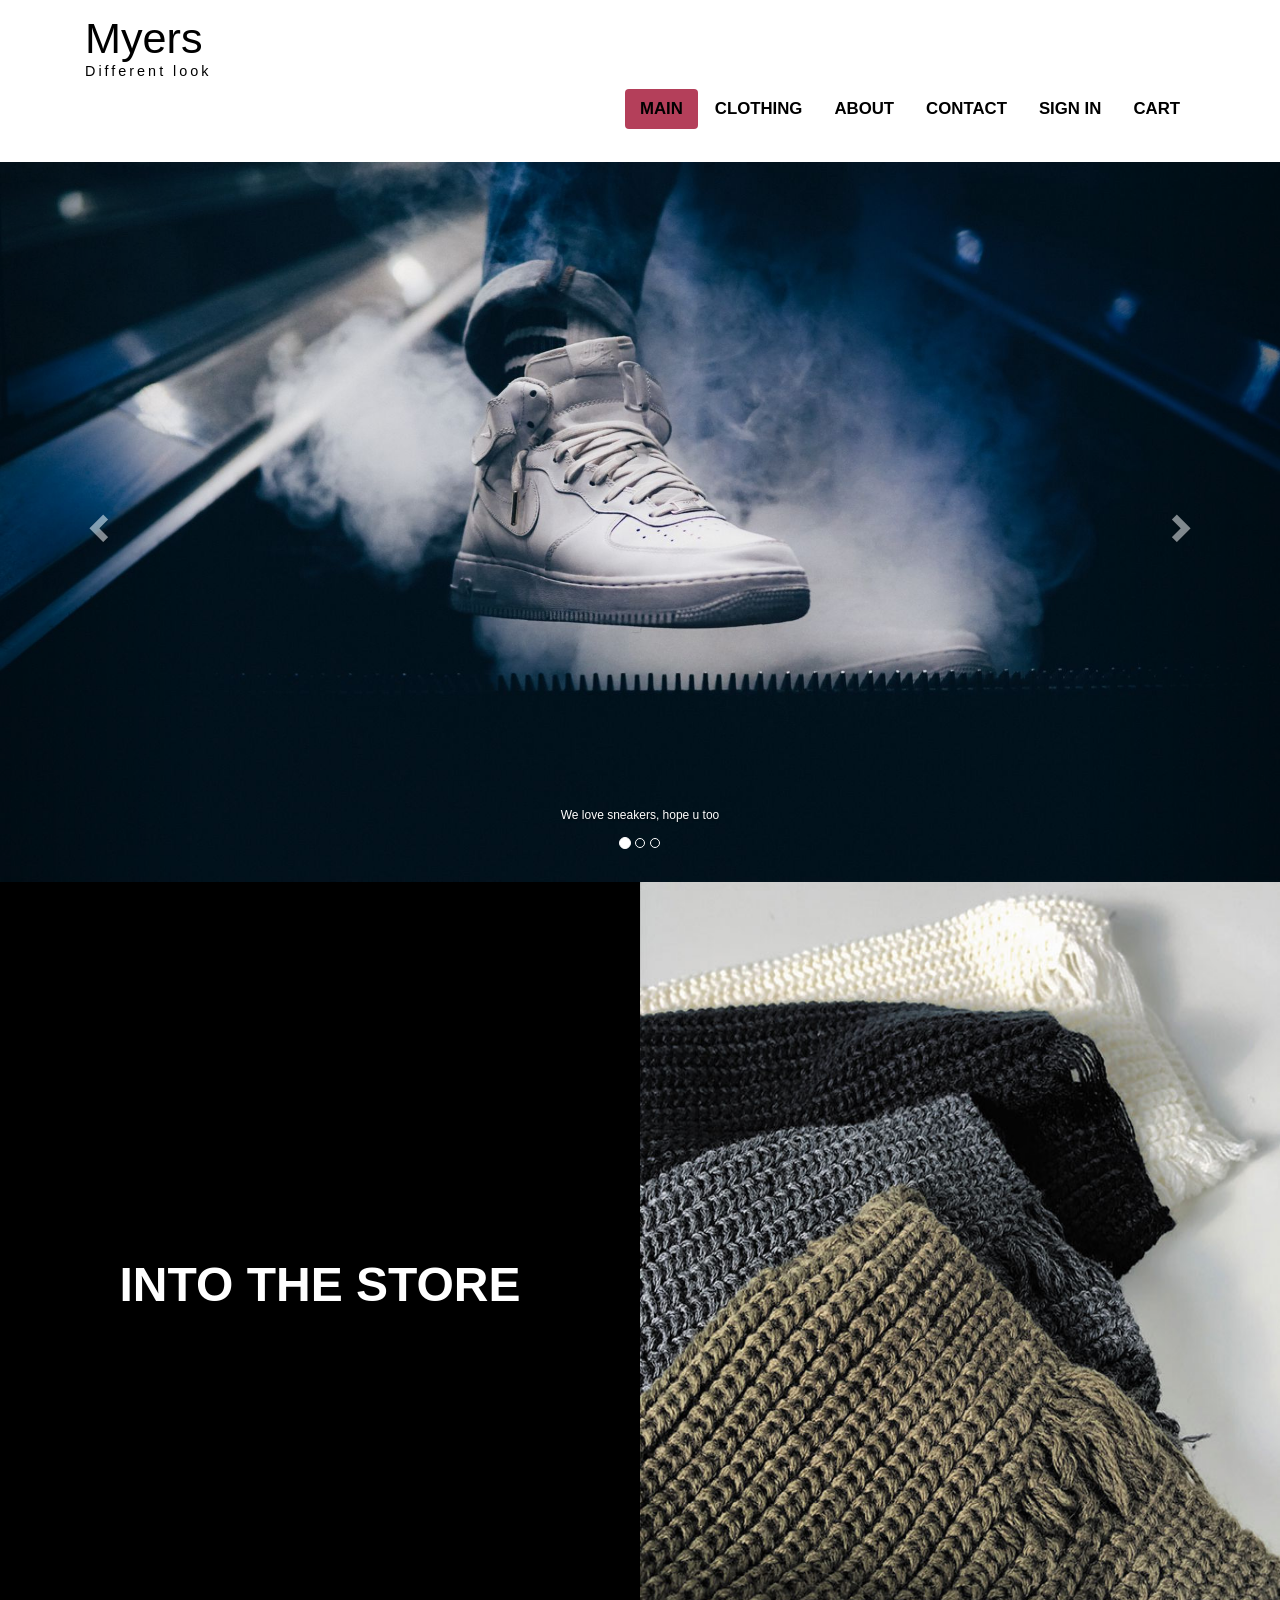
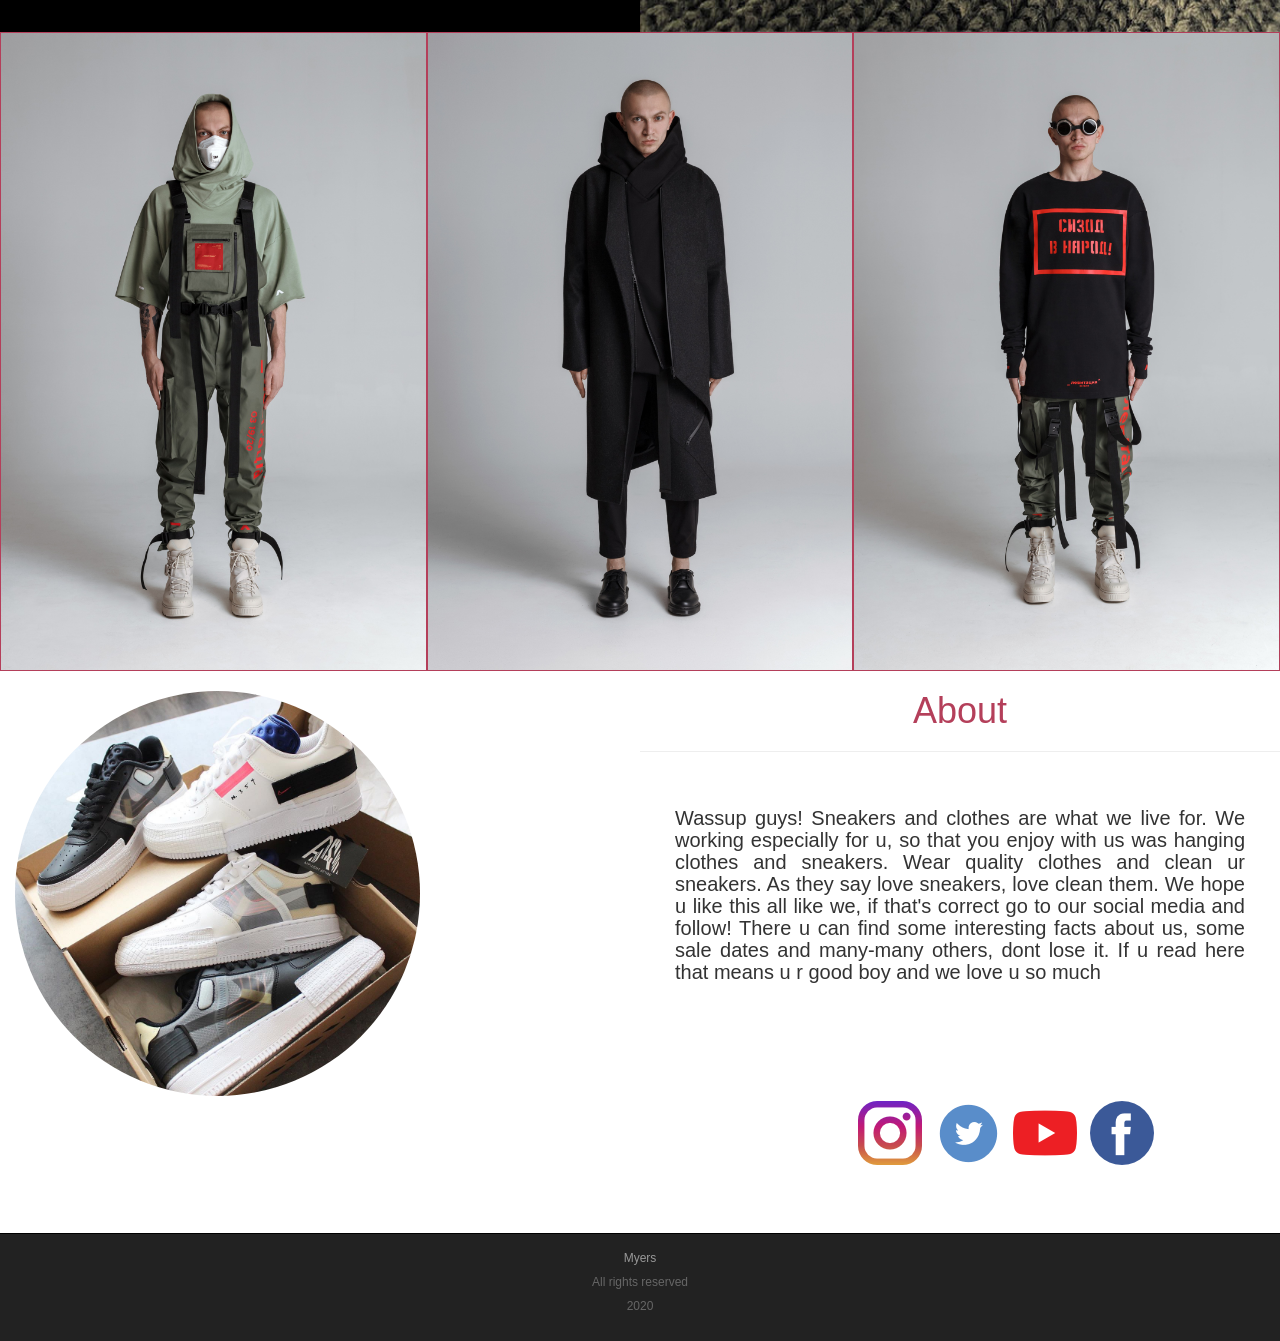
<file: index.html>
<!DOCTYPE html>
<html lang="en">

<head>
    <meta charset="utf-8">
    <meta content="IE=edge" http-equiv="X-UA-Compatible">
    <meta content="width=device-width, initial-scale=1" name="viewport">
    <title>Myers</title>

    <link href="assets/css/bootstrap.min.css" rel="stylesheet">
    <link href="assets/css/style.css" rel="stylesheet">
    <link href="https://fonts.googleapis.com/css?family=IBM+Plex+Sans+Condensed:400,500,700&display=swap"
        rel="stylesheet">

</head>

<body>


    <div class="container-fluid">
        <div class="row">

            <nav class="navbar navbar-inverse" role="navigation">
                <div class="container">

                    <div class="navbar-header header">

                        <div class="container">
                            <div class="row">
                                <div class="col-lg-12">
                                    <span><a href="index.html">Myers</a></span>
                                    <p>Different look</p>
                                </div>
                            </div>
                        </div>

                        <button class="navbar-toggle" data-target="#navbarCollapse" data-toggle="collapse"
                            type="button">
                            <span class="sr-only">Toggle navigation</span>
                            <span class="icon-bar"></span>
                            <span class="icon-bar"></span>
                            <span class="icon-bar"></span>

                        </button>

                    </div>
                    <div class="collapse navbar-collapse navbar-right" id="navbarCollapse">
                        <ul class="nav nav-pills">
                            <li class="active"><a href="index.html">Main</a></li>
                            <li><a href="clothes.html">Clothing</a></li>
                            <li><a href="about.html">About</a></li>
                            <li><a href="contact.html">Contact</a></li>
                            <li><a href="signin.html">Sign In</a></li>
                            <li><a href="cart.html">Cart</a></li>

                        </ul>
                    </div>

                </div>
            </nav>


        </div>
    </div>


    <div class="carousel slide" data-ride="carousel" id="myCarousel">
        <!-- Indicators -->
        <ol class="carousel-indicators">
            <li class="active" data-slide-to="0" data-target="#myCarousel"></li>
            <li data-slide-to="1" data-target="#myCarousel"></li>
            <li data-slide-to="2" data-target="#myCarousel"></li>
        </ol>

        <!-- Wrapper for slides -->
        <div class="carousel-inner">
            <div class="item active">
                <img alt="Los Angeles" class="img-responsive" src="assets/img/carousel/af1.jpg">
                <div class="carousel-caption">
                    <p>We love sneakers, hope u too</p>
                </div>
            </div>

            <div class="item">
                <img alt="Chicago" class="img-responsive" src="assets/img/carousel/vchuck.jpg">
            </div>

            <div class="item">
                <img alt="New York" class="img-responsive" src="assets/img/carousel/virgil.jpg">
                <div class="carousel-caption">
                    <h3>Pretty soon</h3>
                </div>
            </div>
        </div>

        <!-- Left and right controls -->
        <a class="left carousel-control" data-slide="prev" href="#myCarousel">
            <span class="glyphicon glyphicon-chevron-left"></span>
            <span class="sr-only">Previous</span>
        </a>
        <a class="right carousel-control" data-slide="next" href="#myCarousel">
            <span class="glyphicon glyphicon-chevron-right"></span>
            <span class="sr-only">Next</span>
        </a>
    </div>

    <div class="containerintro">
        <div class="row col-lg-6">
            <div class="col-sm-12 col-md-12 col-lg-12">
                <div class="intro">
                    <img alt="black box" class="img-responsive" src="assets/img/secondblock/bbox.jpg">
                    <!--intro img-->
                    <a class="store text-center" href="clothes.html">into the store</a>
                </div>
            </div>
        </div>
    </div>

    <div class="containerintro">
        <div class="row col-lg-6">
            <div class="col-sm-12 col-md-12 col-lg-12">
                <div class="intro">
                    <img alt="sweaters" class=" img-responsive" src="assets/img/secondblock/sweaters.jpg">
                    <!--intro img-->
                </div>
            </div>
        </div>
    </div>


    <div class="gallery">
        <div class="row col-lg-4">
            <div class="men">
                <img alt="man" class="img-responsive" src="assets/img/men/1.jpg">
            </div>
        </div>
    </div>

    <div class="gallery">
        <div class="row col-lg-4">
            <div class="men">
                <img alt="man" class="img-responsive" src="assets/img/men/2.jpg">
            </div>
        </div>
    </div>

    <div class="gallery">
        <div class="row col-lg-4">
            <div class="men">
                <img alt="man" class="img-responsive" src="assets/img/men/3.jpg">
            </div>
        </div>
    </div>

    <div class="about">
        <div class="row">
            <div class="col-sm-6 col-md-6 col-lg-6 col-xs-12 ">
                <div class="back col-lg-9">
                    <img alt="sneakers" class="float-left col-lg-12 col-md-12 col-sm-12 col-xs-12 img-circle"
                        src="assets/img/sneaks.jpg ">
                </div>
            </div>
            <div class="text col-sm-6 col-md-6 col-lg-6">
                <a href="about.html">
                    <h1 class="hover text-center">About</h1>
                </a>
                <hr>
                <h3 class="text-justify">Wassup guys! Sneakers and clothes are what we live for. We working especially
                    for
                    u, so that you enjoy with us was hanging clothes and sneakers. Wear quality clothes and clean ur
                    sneakers. As they say love sneakers, love clean them. We hope u like this all like we, if that's
                    correct
                    go to our social media and follow! There u can find some interesting facts about us, some sale dates
                    and
                    many-many others, dont lose it. If u read here that means u r good boy and we love u so much </h3>

            </div>

        </div>
    </div>

    <div class="social col-lg-12">
        <div class="row col-lg-12">
            <div class="socialwrapper col-lg-8 col-lg-push-4">
                <div class="switem col-lg-6 col-lg-push-6 ">
                    <a href="https://www.instagram.com/myers2fold6/" target="_blank"><img alt="instagram"
                            class="img-rounded" src="assets/img/social/instagram.png"></a>
                    <a href="https://twitter.com/myerskloth" target="_blank"><img alt="twitter" class="img-rounded"
                            src="assets/img/social/tw.png"></a>
                    <a href="https://www.youtube.com/channel/UCJODJujAcKjr58gl_ltPmyg?view_as=subscriber"
                        target="_blank"><img alt="youtube" class="img-rounded" src="assets/img/social/yt.png"></a>
                    <a href="https://www.facebook.com/myerskloth" target="_blank"><img alt="facebook"
                            class="img-rounded" src="assets/img/social/facebook.png"></a>
                </div>
            </div>
        </div>
    </div>


    <div class="margin-8 clear"></div>


    <footer>

        <div class="container">
            <p class="text-center"><a href="index.html">Myers</a></p>
            <p class="text-center">All rights reserved</p>
            <p class="text-center">2020</p>
        </div>

    </footer>

    <!-- jQuery (necessary for Bootstrap's JavaScript plugins) -->
    <script src="https://ajax.googleapis.com/ajax/libs/jquery/3.5.1/jquery.min.js"></script>
    <!-- Include all compiled plugins (below), or include individual files as needed -->
    <script src="assets/js/bootstrap.min.js"></script>
</body>

</html>
</file>
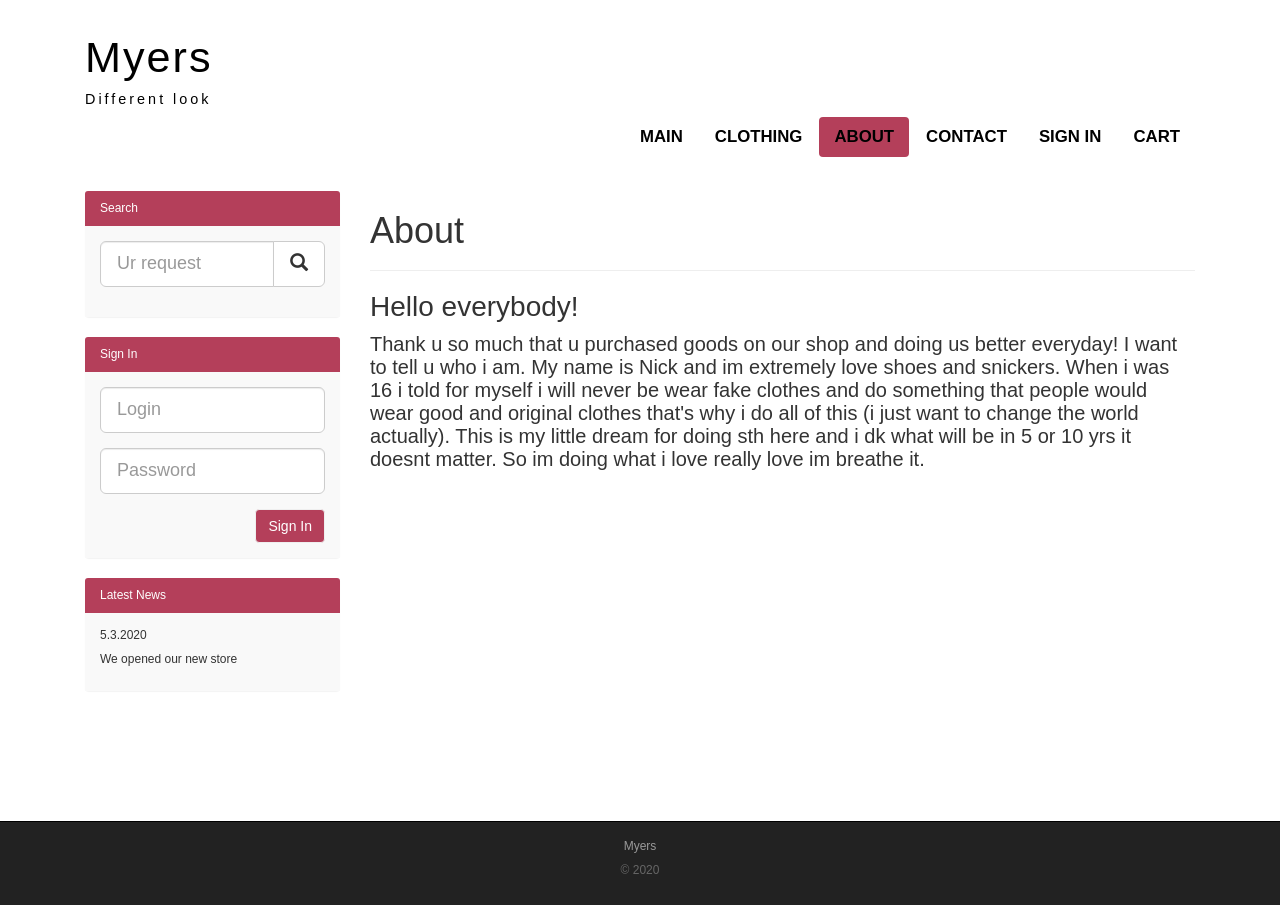
<file: about.html>
<!DOCTYPE html>
<html lang="en">
  <head>
    <meta charset="utf-8">
    <meta http-equiv="X-UA-Compatible" content="IE=edge">
    <meta name="viewport" content="width=device-width, initial-scale=1">

    <title>About</title>

    <!-- Bootstrap -->
    <link href="assets/css/bootstrap.min.css" rel="stylesheet">
    <link rel="stylesheet" href="assets/css/style.css">
    <link href="https://fonts.googleapis.com/css?family=IBM+Plex+Sans+Condensed:400,500,700&display=swap"
    rel="stylesheet">

  </head>
  <body>
    

    <div class="container-fluid">
      <div class="row">

        <nav role="navigation" class="navbar navbar-inverse">
          <div class="container">

            <div class="navbar-header header">

              <div class="container">
                <div class="row">  
                  <div class="col-lg-12">
                    <h1><a href="index.html">Myers</a></h1>
                    <p>Different look</p>
                  </div>
                </div>

              </div>
              
              <button type="button" data-target="#navbarCollapse" data-toggle="collapse" class="navbar-toggle">
                <span class="sr-only">Toggle navigation</span>
                <span class="icon-bar"></span>
                <span class="icon-bar"></span>
                <span class="icon-bar"></span>

              </button>

            </div>
            <div id="navbarCollapse" class="collapse navbar-collapse navbar-right">
              <ul class="nav nav-pills">
                <li><a href="index.html">Main</a></li>
                <li><a href="clothes.html">Clothing </a></li>
                <li class="active"><a href="about.html">About</a></li>
                <li><a href="contact.html">Contact</a></li>
                <li><a href="signin.html">Sign In</a></li>
                <li><a href="#">Cart</a></li>
              </ul>
            </div>

          </div>
      </nav>




      </div>
    </div>

    <div class="wrapper">
      <div class="container">
        <div class="row">
          <div class="col-lg-9 col-lg-push-3">

            <form role="search" class="visible-xs">
              <div class="form-group">
                  <div class="input-group">
                 <input type="search" class="form-control input-lg" placeholder="Ur request">
                           <div class="input-group-btn">
                            <button class="btn btn-default btn-lg" type="submit"><i class="glyphicon glyphicon-search"></i></button>
                          </div>
                        </div>
                      </div>
                    </form>

            <h1>About</h1>

            <hr>

            <div class="dream">
            <p>Hello everybody!</p> 

            <p class="maintext">Thank u so much that u purchased goods on our shop and doing us better everyday! I want to tell u who i am. My name is Nick and im extremely love shoes and snickers. When i was 16 i told for myself i will never be wear fake clothes and do something that people would wear good and original clothes that's why i do all of this (i just want to change the world actually). This is my little dream for doing sth here and i dk what will be in 5 or 10 yrs it doesnt matter. So im doing what i love really love im breathe it. </p>
            </div>

          </div>


            <div class="col-lg-3 col-lg-pull-9">
                <div class="panel panel-info hidden-xs">
                  
                  <div class="panel-heading">
                    
                  <div class="sidebar-header">Search</div></div>
                    <div class="panel-body">
                      <form role="search">
                       <div class="form-group">
                         <div class="input-group">
                            <input type="search" class="form-control input-lg" placeholder="Ur request">
                              <div class="input-group-btn">
                            <button class="btn btn-default btn-lg" type="submit"><i class="glyphicon glyphicon-search"></i></button>
                          </div>
                        </div>
                      </div>
                    </form>
                  </div>
                </div>

                 <div class="panel panel-info">
                  
                  <div class="panel-heading">
                    
                  <div class="sidebar-header">Sign In</div>
                </div>
                    <div class="panel-body">

                      <form role ="form">
                        <div class="form-group">
                          <input type="text" class="form-control input-lg" placeholder="Login">
                        </div>
                        <div class="form-group">
                          <input type="text" class="form-control input-lg" placeholder="Password" >
                        </div>

                        <button type="submit" class="btn btn-warning pull-right">Sign In</button>
                      </form>

                    </div>
                  </div>   

        <div class="panel panel-info">
          <div class="panel-heading">    
            <div class="sidebar-header">Latest News</div></div>
              <div class="panel-body">
                <p>5.3.2020</p>
                <p>We opened our new store</p>
            </div>
        </div>

            </div>
        </div>
      </div>

    </div>

    <footer>
      
    <div class="container">
      <p class="text-center"><a href="index.html">Myers</a></p>
      <p class="text-center">&copy; 2020</p>
    </div>

    </footer>

    <!-- jQuery (necessary for Bootstrap's JavaScript plugins) -->
    <script src="https://ajax.googleapis.com/ajax/libs/jquery/1.12.4/jquery.min.js"></script>
    <!-- Include all compiled plugins (below), or include individual files as needed -->
    <script src="assets/js/bootstrap.min.js"></script>
  </body>
</html>
</file>
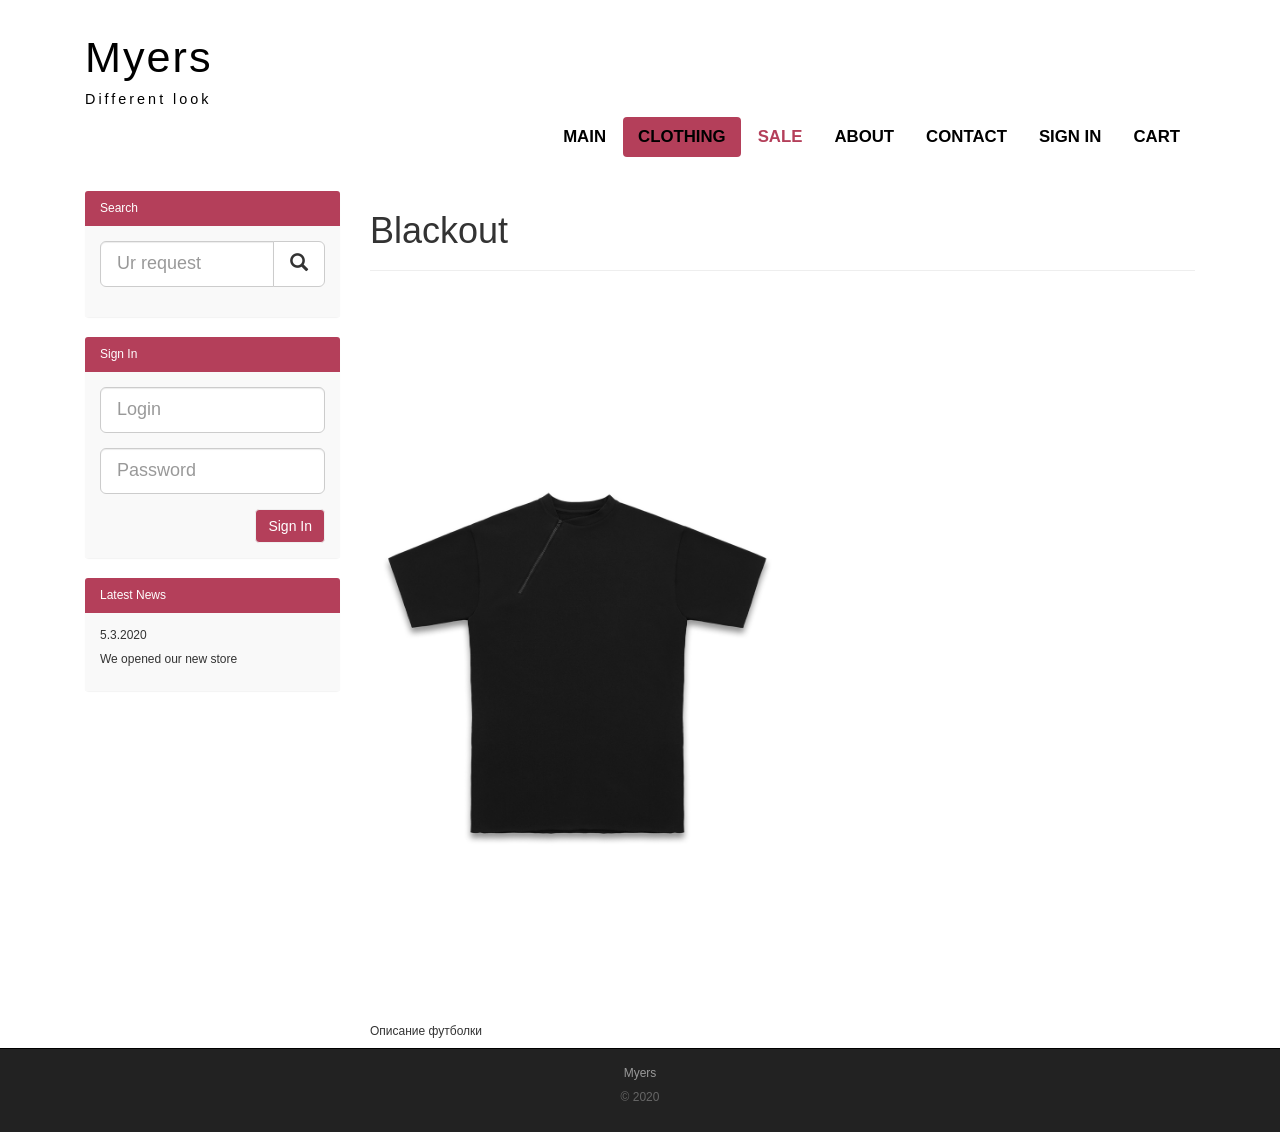
<file: blackout.html>
<!DOCTYPE html>
<html lang="en">
<head>
    <meta charset="utf-8">
    <meta content="IE=edge" http-equiv="X-UA-Compatible">
    <meta content="width=device-width, initial-scale=1" name="viewport">

    <title>About</title>

    <!-- Bootstrap -->
    <link href="assets/css/bootstrap.min.css" rel="stylesheet">
    <link href="assets/css/style.css" rel="stylesheet">
    <link href="https://fonts.googleapis.com/css?family=IBM+Plex+Sans+Condensed:400,500,700&display=swap"
          rel="stylesheet">

</head>
<body>


<div class="container-fluid">
    <div class="row">

        <nav class="navbar navbar-inverse" role="navigation">
            <div class="container">

                <div class="navbar-header header">

                    <div class="container">
                        <div class="row">
                            <div class="col-lg-12">
                                <h1><a href="index.html">Myers</a></h1>
                                <p>Different look</p>
                            </div>
                        </div>

                    </div>

                    <button class="navbar-toggle" data-target="#navbarCollapse" data-toggle="collapse" type="button">
                        <span class="sr-only">Toggle navigation</span>
                        <span class="icon-bar"></span>
                        <span class="icon-bar"></span>
                        <span class="icon-bar"></span>

                    </button>

                </div>
                <div class="collapse navbar-collapse navbar-right" id="navbarCollapse">
                    <ul class="nav nav-pills">
                        <li><a href="index.html">Main</a></li>
                        <li class="active"><a href="clothes.html">Clothing </a></li>
                        <li><a class="red" href="sale.html">Sale</a></li>
                        <li><a href="about.html">About</a></li>
                        <li><a href="contact.html">Contact</a></li>
                        <li><a href="signin.html">Sign In</a></li>
                        <li><a href="#">Cart</a></li>
                    </ul>
                </div>

            </div>
        </nav>


    </div>
</div>

<div class="wrapper">
    <div class="container">
        <div class="row">
            <div class="col-lg-9 col-lg-push-3">

                <form class="visible-xs" role="search">
                    <div class="form-group">
                        <div class="input-group">
                            <input class="form-control input-lg" placeholder="Ur request" type="search">
                            <div class="input-group-btn">
                                <button class="btn btn-default btn-lg" type="submit"><i
                                        class="glyphicon glyphicon-search"></i></button>
                            </div>
                        </div>
                    </div>
                </form>

                <h1>Blackout</h1>

                <hr>

                <div class="clothes col-lg-6">
                    <div class="clothing_item col-lg-12">
                        <a href="assets/img/clothes/tees/1.jpg">
                        <img alt="tee" class="img-responsive" src="assets/img/clothes/tees/1.jpg">
                        </a>
                    </div>
                    <div class="description">
                        <p>Описание футболки</p>

                    </div>
                </div>


            </div>


            <div class="col-lg-3 col-lg-pull-9">
                <div class="panel panel-info hidden-xs">

                    <div class="panel-heading">

                        <div class="sidebar-header">Search</div>
                    </div>
                    <div class="panel-body">
                        <form role="search">
                            <div class="form-group">
                                <div class="input-group">
                                    <input class="form-control input-lg" placeholder="Ur request" type="search">
                                    <div class="input-group-btn">
                                        <button class="btn btn-default btn-lg" type="submit"><i
                                                class="glyphicon glyphicon-search"></i></button>
                                    </div>
                                </div>
                            </div>
                        </form>
                    </div>
                </div>

                <div class="panel panel-info">

                    <div class="panel-heading">

                        <div class="sidebar-header">Sign In</div>
                    </div>
                    <div class="panel-body">

                        <form role="form">
                            <div class="form-group">
                                <input class="form-control input-lg" placeholder="Login" type="text">
                            </div>
                            <div class="form-group">
                                <input class="form-control input-lg" placeholder="Password" type="text">
                            </div>

                            <button class="btn btn-warning pull-right" type="submit">Sign In</button>
                        </form>

                    </div>
                </div>

                <div class="panel panel-info">
                    <div class="panel-heading">
                        <div class="sidebar-header">Latest News</div>
                    </div>
                    <div class="panel-body">
                        <p>5.3.2020</p>
                        <p>We opened our new store</p>
                    </div>
                </div>

            </div>
        </div>
    </div>

</div>

<footer>

    <div class="container">
        <p class="text-center"><a href="index.html">Myers</a></p>
        <p class="text-center">&copy; 2020</p>
    </div>

</footer>

<!-- jQuery (necessary for Bootstrap's JavaScript plugins) -->
<script src="https://ajax.googleapis.com/ajax/libs/jquery/1.12.4/jquery.min.js"></script>
<!-- Include all compiled plugins (below), or include individual files as needed -->
<script src="assets/js/bootstrap.min.js"></script>
</body>
</html>
</file>
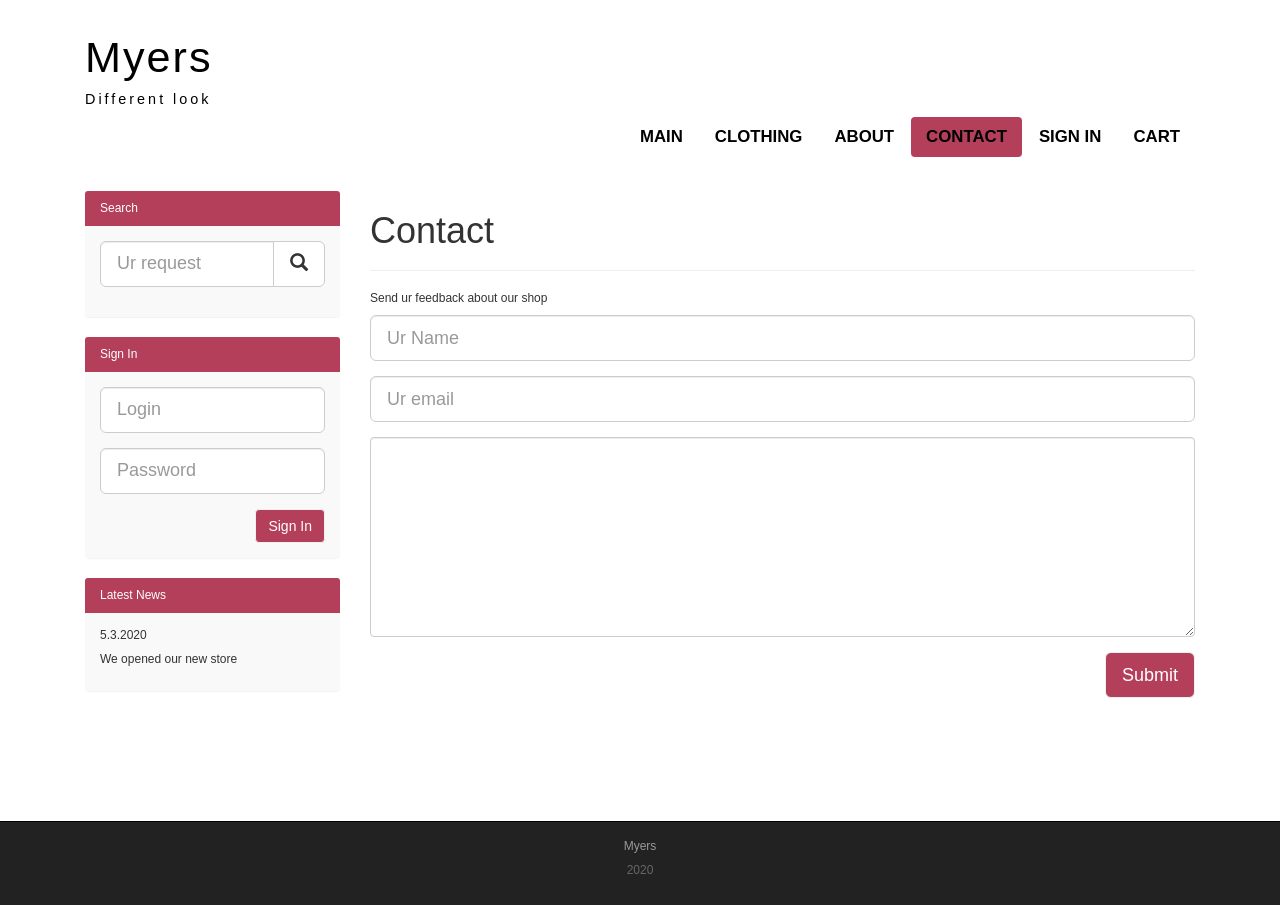
<file: contact.html>
<!DOCTYPE html>
<html lang="en">

<head>
    <meta charset="utf-8">
    <meta http-equiv="X-UA-Compatible" content="IE=edge">
    <meta name="viewport" content="width=device-width, initial-scale=1">
    <!-- The above 3 meta tags *must* come first in the head; any other head content must come *after* these tags -->
    <title>Contact</title>

    <!-- Bootstrap -->
    <link href="assets/css/bootstrap.min.css" rel="stylesheet">
    <link rel="stylesheet" href="assets/css/style.css">
    <link href="https://fonts.googleapis.com/css?family=IBM+Plex+Sans+Condensed:400,500,700&display=swap" rel="stylesheet">

    <!-- HTML5 shim and Respond.js for IE8 support of HTML5 elements and media queries -->
    <!-- WARNING: Respond.js doesn't work if you view the page via file:// -->
    <!--[if lt IE 9]>
      <script src="https://oss.maxcdn.com/html5shiv/3.7.3/html5shiv.min.js"></script>
      <script src="https://oss.maxcdn.com/respond/1.4.2/respond.min.js"></script>
    <![endif]-->
</head>

<body>


    <div class="container-fluid">
        <div class="row">

            <nav role="navigation" class="navbar navbar-inverse">
                <div class="container">

                    <div class="navbar-header header">

                        <div class="container">
                            <div class="row">
                                <div class="col-lg-12">
                                    <h1><a href="index.html">Myers</a></h1>
                                    <p>Different look</p>
                                </div>
                            </div>

                        </div>

                        <button type="button" data-target="#navbarCollapse" data-toggle="collapse" class="navbar-toggle">
                            <span class="sr-only">Toggle navigation</span>
                            <span class="icon-bar"></span>
                            <span class="icon-bar"></span>
                            <span class="icon-bar"></span>

                        </button>

                    </div>
                    <div id="navbarCollapse" class="collapse navbar-collapse navbar-right">
                        <ul class="nav nav-pills">
                            <li><a href="index.html">Main</a></li>
                            <li><a href="clothes.html">Clothing </a></li>
                            <li><a href="about.html">About</a></li>
                            <li class="active"><a href="contact.html">Contact</a></li>
                            <li><a href="signin.html">Sign In</a></li>
                            <li><a href="#">Cart</a></li>
                        </ul>
                    </div>

                </div>
            </nav>




        </div>
    </div>

    <div class="wrapper">
        <div class="container">
            <div class="row">
                <div class="col-lg-9 col-lg-push-3">

                    <form role="search" class="visible-xs">
                        <div class="form-group">
                            <div class="input-group">
                                <input type="search" class="form-control input-lg" placeholder="Ur request">
                                <div class="input-group-btn">
                                    <button class="btn btn-default btn-lg" type="submit"><i class="glyphicon glyphicon-search"></i></button>
                                </div>
                            </div>
                        </div>
                    </form>

                    <h1>Contact</h1>

                    <hr>

                    <p>Send ur feedback about our shop</p>

                    <form>
                        <div class="form-group">
                            <input type="text" placeholder="Ur Name" class="form-control input-lg">
                        </div>

                        <div class="form-group">
                            <input type="text" placeholder="Ur email" class="form-control input-lg">
                        </div>

                        <div class="form-group">
                            <textarea class="form-control"></textarea>
                        </div>
                        <button class="btn btn-lg btn-warning pull-right">Submit</button>


                    </form>



                </div>


                <div class="col-lg-3 col-lg-pull-9">
                    <div class="panel panel-info hidden-xs">

                        <div class="panel-heading">

                            <div class="sidebar-header">Search</div>
                        </div>
                        <div class="panel-body">
                            <form role="search">
                                <div class="form-group">
                                    <div class="input-group">
                                        <input type="search" class="form-control input-lg" placeholder="Ur request">
                                        <div class="input-group-btn">
                                            <button class="btn btn-default btn-lg" type="submit"><i class="glyphicon glyphicon-search"></i></button>
                                        </div>
                                    </div>
                                </div>
                            </form>
                        </div>
                    </div>

                    <div class="panel panel-info">

                        <div class="panel-heading">

                            <div class="sidebar-header">Sign In</div>
                        </div>
                        <div class="panel-body">

                            <form role="form">
                                <div class="form-group">
                                    <input type="text" class="form-control input-lg" placeholder="Login">
                                </div>
                                <div class="form-group">
                                    <input type="text" class="form-control input-lg" placeholder="Password">
                                </div>

                                <button type="submit" class="btn btn-warning pull-right">Sign In</button>
                            </form>

                        </div>
                    </div>

                    <div class="panel panel-info">
                        <div class="panel-heading">
                            <div class="sidebar-header">Latest News</div>
                        </div>
                        <div class="panel-body">
                            <p>5.3.2020</p>
                            <p>We opened our new store</p>
                        </div>
                    </div>

                </div>
            </div>
        </div>

    </div>

    <footer>

        <div class="container">
            <p class="text-center"><a href="index.html">Myers</a></p>
            <p class="text-center">2020</p>
        </div>

    </footer>

    <!-- jQuery (necessary for Bootstrap's JavaScript plugins) -->
    <script src="https://ajax.googleapis.com/ajax/libs/jquery/1.12.4/jquery.min.js"></script>
    <!-- Include all compiled plugins (below), or include individual files as needed -->
    <script src="assets/js/bootstrap.min.js"></script>
</body>

</html>
</file>
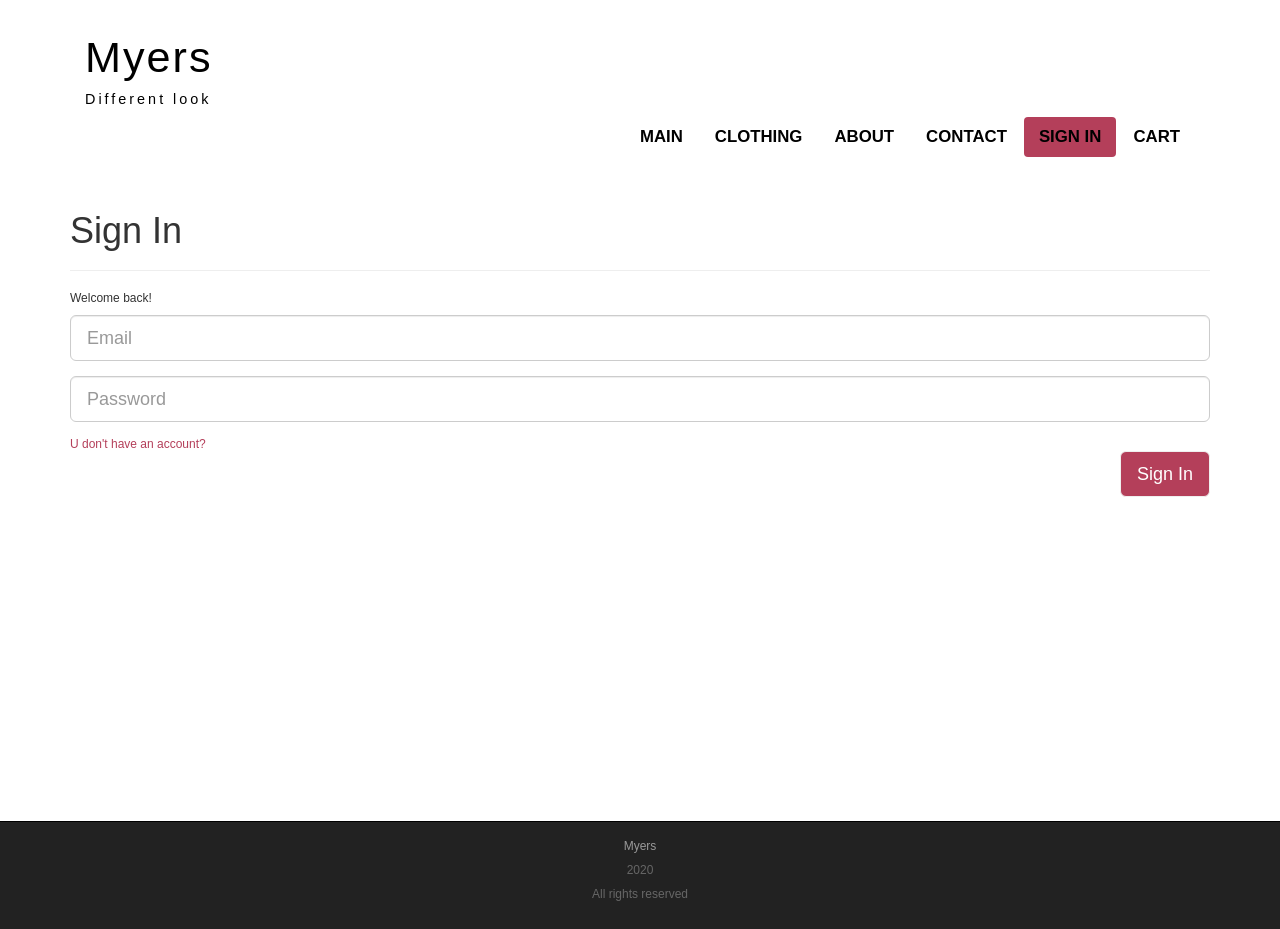
<file: signin.html>
<!DOCTYPE html>
<html lang="en">

<head>
    <meta charset="utf-8">
    <meta content="IE=edge" http-equiv="X-UA-Compatible">
    <meta content="width=device-width, initial-scale=1" name="viewport">
    <!-- The above 3 meta tags *must* come first in the head; any other head content must come *after* these tags -->
    <title>Sign In</title>

    <!-- Bootstrap -->
    <link href="assets/css/bootstrap.min.css" rel="stylesheet">
    <link href="assets/css/style.css" rel="stylesheet">
    <link href="https://fonts.googleapis.com/css?family=IBM+Plex+Sans+Condensed:400,500,700&display=swap"
          rel="stylesheet">

    <!-- HTML5 shim and Respond.js for IE8 support of HTML5 elements and media queries -->
    <!-- WARNING: Respond.js doesn't work if you view the page via file:// -->
    <!--[if lt IE 9]>
    <script src="https://oss.maxcdn.com/html5shiv/3.7.3/html5shiv.min.js"></script>
    <script src="https://oss.maxcdn.com/respond/1.4.2/respond.min.js"></script>
    <![endif]-->
</head>

<body>


<div class="container-fluid">
    <div class="row">

        <nav class="navbar navbar-inverse" role="navigation">
            <div class="container">

                <div class="navbar-header header">

                    <div class="container">
                        <div class="row">
                            <div class="col-lg-12">
                                <h1><a href="index.html">Myers</a></h1>
                                <p>Different look</p>
                            </div>
                        </div>

                    </div>

                    <button class="navbar-toggle" data-target="#navbarCollapse" data-toggle="collapse" type="button">
                        <span class="sr-only">Toggle navigation</span>
                        <span class="icon-bar"></span>
                        <span class="icon-bar"></span>
                        <span class="icon-bar"></span>

                    </button>

                </div>
                <div class="collapse navbar-collapse navbar-right" id="navbarCollapse">
                    <ul class="nav nav-pills">
                        <li><a href="index.html">Main</a></li>
                        <li><a href="clothes.html">Clothing </a></li>
                        <li><a href="about.html">About</a></li>
                        <li><a href="contact.html">Contact</a></li>
                        <li class="active"><a href="signin.html">Sign In</a></li>
                        <li><a href="#">Cart</a></li>
                    </ul>
                </div>

            </div>
        </nav>


    </div>
</div>

<div class="wrapper">
    <div class="container">
        <div class="row">
            <div class="col-lg-12">

                <form class="visible-xs" role="search">
                    <div class="form-group">
                        <div class="input-group">
                            <input class="form-control input-lg" placeholder="Ur request" type="search">
                            <div class="input-group-btn">
                                <button class="btn btn-default btn-lg" type="submit"><i
                                        class="glyphicon glyphicon-search"></i></button>
                            </div>
                        </div>
                    </div>
                </form>

                <h1>Sign In</h1>

                <hr>

                <p>Welcome back!</p>

                <form>
                    <div class="form-group">
                        <input class="form-control input-lg" placeholder="Email" type="text">
                    </div>

                    <div class="form-group">
                        <input class="form-control input-lg" placeholder="Password" type="password">
                    </div>

                    <div class="account">
                        <a href="signup.html">U don't have an account?</a>
                    </div>

                    <button class="btn btn-lg btn-warning pull-right">Sign In</button>


                </form>


            </div>


        </div>
    </div>

</div>

<footer>

    <div class="container">
        <p class="text-center"><a href="index.html">Myers</a></p>
        <p class="text-center">2020</p>
        <p class="text-center">All rights reserved</p>
    </div>

</footer>

<!-- jQuery (necessary for Bootstrap's JavaScript plugins) -->
<script src="https://ajax.googleapis.com/ajax/libs/jquery/1.12.4/jquery.min.js"></script>
<!-- Include all compiled plugins (below), or include individual files as needed -->
<script src="assets/js/bootstrap.min.js"></script>
</body>

</html>
</file>
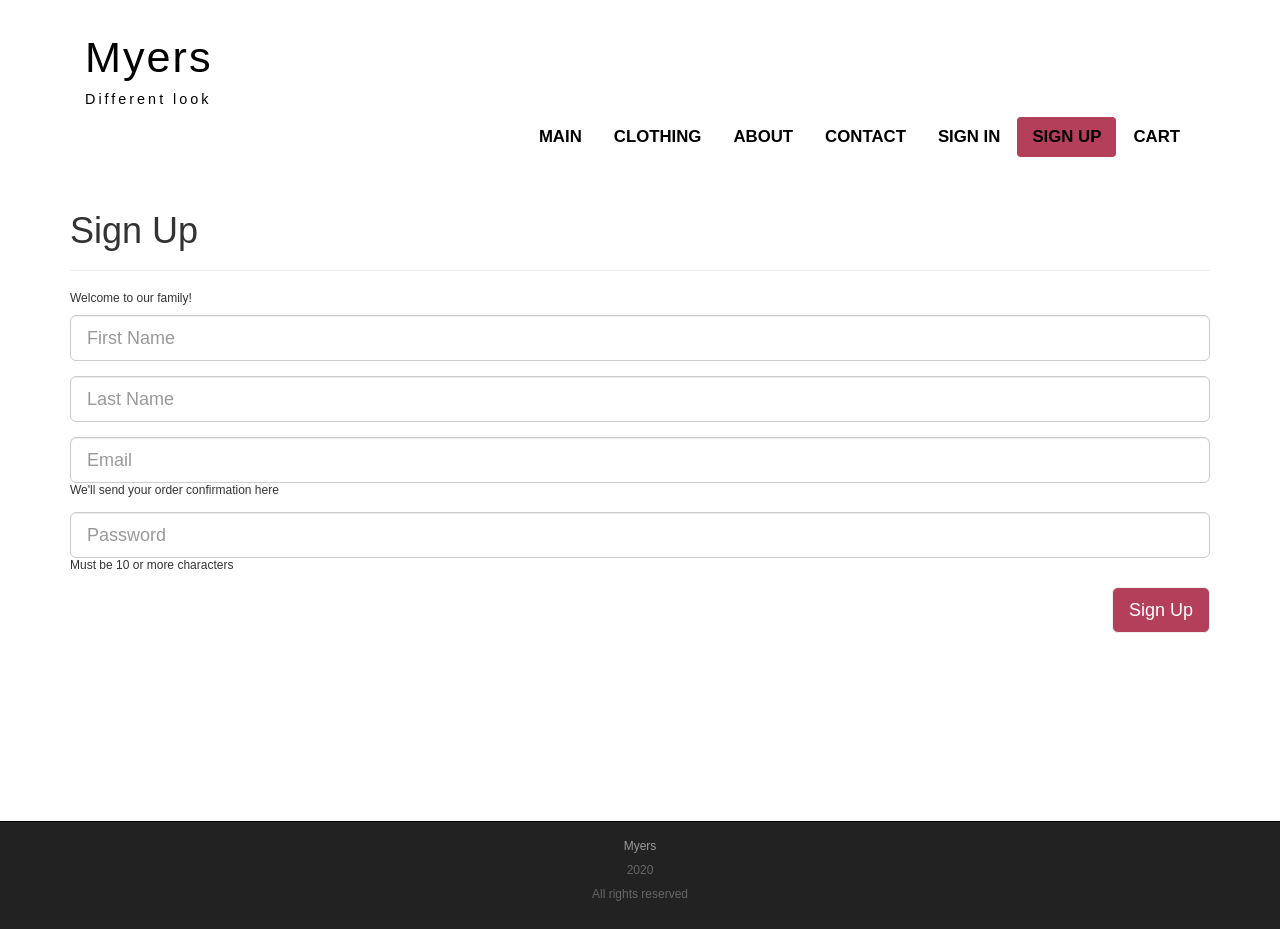
<file: signup.html>
<!DOCTYPE html>
<html lang="en">

<head>
    <meta charset="utf-8">
    <meta content="IE=edge" http-equiv="X-UA-Compatible">
    <meta content="width=device-width, initial-scale=1" name="viewport">
    <!-- The above 3 meta tags *must* come first in the head; any other head content must come *after* these tags -->
    <title>Sign Up</title>

    <!-- Bootstrap -->
    <link href="assets/css/bootstrap.min.css" rel="stylesheet">
    <link href="assets/css/style.css" rel="stylesheet">
    <link href="https://fonts.googleapis.com/css?family=IBM+Plex+Sans+Condensed:400,500,700&display=swap"
          rel="stylesheet">

    <!-- HTML5 shim and Respond.js for IE8 support of HTML5 elements and media queries -->
    <!-- WARNING: Respond.js doesn't work if you view the page via file:// -->
    <!--[if lt IE 9]>
    <script src="https://oss.maxcdn.com/html5shiv/3.7.3/html5shiv.min.js"></script>
    <script src="https://oss.maxcdn.com/respond/1.4.2/respond.min.js"></script>
    <![endif]-->
</head>

<body>


<div class="container-fluid">
    <div class="row">

        <nav class="navbar navbar-inverse" role="navigation">
            <div class="container">

                <div class="navbar-header header">

                    <div class="container">
                        <div class="row">
                            <div class="col-lg-12">
                                <h1><a href="index.html">Myers</a></h1>
                                <p>Different look</p>
                            </div>
                        </div>

                    </div>

                    <button class="navbar-toggle" data-target="#navbarCollapse" data-toggle="collapse" type="button">
                        <span class="sr-only">Toggle navigation</span>
                        <span class="icon-bar"></span>
                        <span class="icon-bar"></span>
                        <span class="icon-bar"></span>

                    </button>

                </div>
                <div class="collapse navbar-collapse navbar-right" id="navbarCollapse">
                    <ul class="nav nav-pills">
                        <li><a href="index.html">Main</a></li>
                        <li><a href="clothes.html">Clothing </a></li>
                        <li><a href="about.html">About</a></li>
                        <li><a href="contact.html">Contact</a></li>
                        <li><a href="signin.html">Sign In</a></li>
                        <li class="active"><a href="signup.html">Sign Up</a></li>

                        <li><a href="#">Cart</a></li>
                    </ul>
                </div>

            </div>
        </nav>


    </div>
</div>

<div class="wrapper">
    <div class="container">
        <div class="row">
            <div class="col-lg-12">

                <form class="visible-xs" role="search">
                    <div class="form-group">
                        <div class="input-group">
                            <input class="form-control input-lg" placeholder="Ur request" type="search">
                            <div class="input-group-btn">
                                <button class="btn btn-default btn-lg" type="submit"><i
                                        class="glyphicon glyphicon-search"></i></button>
                            </div>
                        </div>
                    </div>
                </form>

                <h1>Sign Up</h1>

                <hr>

                <p>Welcome to our family!</p>

                <form>
                    <div class="form-group">
                        <input class="form-control input-lg" placeholder="First Name" type="text">
                    </div>

                    <div class="form-group">
                        <input class="form-control input-lg" placeholder="Last Name" type="text">
                    </div>

                    <div class="form-group">
                        <input class="form-control input-lg" placeholder="Email" type="text">
                        <div class="subtitle">
                            <p>We'll send your order confirmation here</p>
                        </div>
                    </div>

                    <div class="form-group">
                        <input class="form-control input-lg" placeholder="Password" type="password">
                        <p>Must be 10 or more characters</p>
                    </div>


                    <button class="btn btn-lg btn-warning pull-right">Sign Up</button>


                </form>


            </div>


        </div>
    </div>

</div>

<footer>

    <div class="container">
        <p class="text-center"><a href="index.html">Myers</a></p>
        <p class="text-center">2020</p>
        <p class="text-center">All rights reserved</p>
    </div>

</footer>

<!-- jQuery (necessary for Bootstrap's JavaScript plugins) -->
<script src="https://ajax.googleapis.com/ajax/libs/jquery/1.12.4/jquery.min.js"></script>
<!-- Include all compiled plugins (below), or include individual files as needed -->
<script src="assets/js/bootstrap.min.js"></script>
</body>

</html>
</file>
<file: assets/css/style.css>
html,
body {
    height: 100%;
}

body {
    margin: 0;
    font: normal 120% 'ibm plex sans', arial;

}

span {
    font-size: 3.6em;
}

h3 {
    padding: 35px;
}

h5 {
    color: #fff;
    text-decoration: none;
}

a {
    text-decoration: none;
}

a:hover {
    text-decoration: none;
}


.text a {
    color: #b43f5a;
    text-decoration: none;
}

.text a:hover {
    color: #34C9BC;
    text-decoration: none;
}

.wrapper {
    min-height: 70% !important;
}

.header a {
    color: #000;
    text-decoration: none;
}

.header a:hover {
    color: #b43f5a;
    text-decoration: none;
}

.header h1 {
    letter-spacing: 2px;
    font-size: 3.6em;
}

.header p {
    color: #000 !important;
    font-size: 1.2em;
    letter-spacing: 3px;
}

.nav-pills>li.active>a,
.nav-pills>li.active>a:focus,
.nav-pills>li.active>a:hover {
    color: #000;
    background-color: #b43f5a;
}

.nav-pills>li>a {
    color: #000;
    font-weight: 700;
    font-size: 1.4em;
    text-transform: uppercase;
}

.nav-pills .red {
    color: #b43f5a;
    font-weight: 700;
    font-size: 1.4em;
    text-transform: uppercase;
}

.nav-pills>li>a:hover {
    background-color: #b43f5a;
}

.nav-pills .red:hover {
    background-color: #fff;
}

.navbar-inverse {
    padding: 1%;
    border-radius: 0;
    background-color: #fff;
    border-color: #fff;
}

.navbar-inverse .navbar-toggle,
.navbar-inverse .navbar-toggle {
    background-color: #333;
}

.containerintro img {
    display: flex;
    margin: 0 !important;
    flex-direction: column;
    flex-shrink: 0;
    height: 750px;
    position: relative;
}

.intro {
    position: relative;
    display: flex;
    flex-direction: column-reverse;
}

.intro a {
    position: absolute;
    left: 0;
    bottom: 0;
    width: 100%;
    color: #fff;
    text-decoration: none;
    font-size: 48px;
    font-weight: 700;
    text-transform: uppercase;
}

.intro a:hover {
    color: #b43f5a;
    opacity: .9;
}

.men {
    border: 1px solid #b43f5a;
}

.back {
    margin-top: 20px;
}

.store {
    top: 50%;
    left: 50%;
}

.row {
    margin: 0;
}

/* col */

.col-lg-4 {
    padding: 0;
    margin: 0;
}

.col-lg-12 {
    padding: 0;
}

.col-lg-6 {
    padding: 0;
    margin: 0;
}


/* src */

.clear {
    clear: both;
    height: 63px;
}

.wrapper {
    min-height: 100%;
}


/* Social */

.switem img {
    padding: 5px;
}


.margin-8 {
    margin-top: 4%;
}

.panel {
    border: none;
}

.panel-body {
    background-color: #f9f9f9;
}

.panel-info>.panel-heading>.sidebar-header>.panel-body p {
    font-weight: 300;
}

.panel-info>.panel-heading {
    background-color: #b43f5a;
    color: #fff;
    border-color: transparent;
}


.btn-warning {
    color: #fff;
    background-color: #b43f5a;
    border-color: #efefef;
}


.btn-warning:hover {
    background-color: #34C9BC;
    border-color: #efefef;
}

/* Clothing item page (blackout and others..) */


/* About page */

.dream p {
    font-size: 28px;
}

.dream>.maintext {
    font-size: 20px;
}

textarea.form-control {
    height: 200px;
}


footer {
    color: #666;
    background: #222;
    padding: 17px 0 18px 0;
    border-top: 1px solid #000;
}

footer a {
    color: #999;
}

footer a:hover {
    color: #efefef;
    text-decoration: none;
}

/* Sign In page */

.account a {
    color: #b43f5a;
    text-decoration: none;
}

.account a:hover {
    color: #34C9BC;
}

@media only screen and (max-width: 414px) {
    .switem {
        left: 50%;
    }


}

@media only screen and (max-width: 768px) {
    .nav-pills>li {
        float: none;
    }

    .nav-pills {
        text-align: center;
    }

    .header h1 {
        letter-spacing: 5px;
        font-size: 280%;
    }

    .header {
        text-align: center;
    }

    .intro .img-responsive {
        height: 500px;
    }

    .switem {
        left: 55%;
    }
}

@media only screen and (min-width: 1024px) {
    .switem {
        left: 50%;
    }

    .text-justify {
        font-size: 20px;
        text-align: justify;
        
    }
    
    .img-circle {
        width: 90%;
    }
}

/* Sign Up page */

.subtitle p {
    font-weight: normal;
}
</file>
